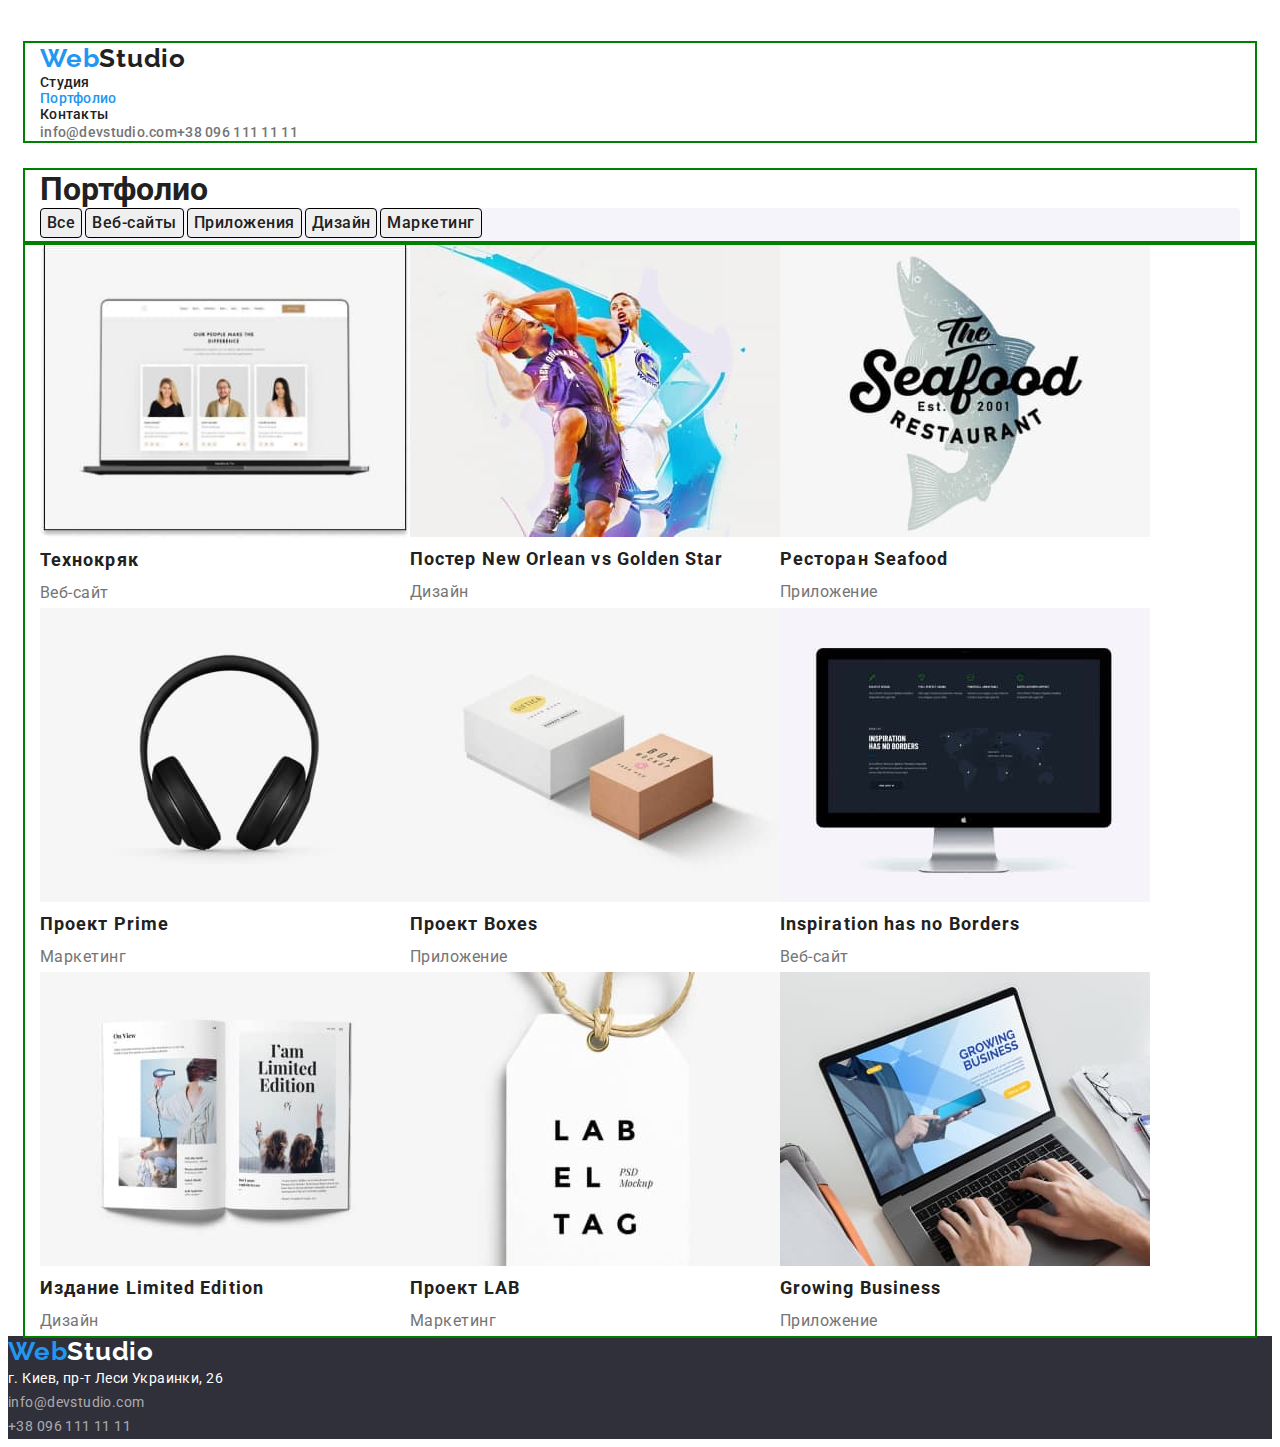
<file: portfolio.html>
<!DOCTYPE html>
<html lang="en">
<head>
    <meta charset="UTF-8">
    <meta http-equiv="X-UA-Compatible" content="IE=edge">
    <meta name="viewport" content="width=device-width, initial-scale=1.0">
    <title>Портфолио</title>
    <link rel="preconnect" href="https://fonts.googleapis.com">
<link rel="preconnect" href="https://fonts.gstatic.com" crossorigin>
<link href="https://fonts.googleapis.com/css2?family=Raleway:wght@400;700&family=Roboto:wght@400;500;700;900&display=swap" rel="stylesheet">
    <link href="./css/style.css" rel="stylesheet" />
</head>


<!-- Шапка: логотип, меню, контакты -->
<header class="header">
    <div class="container">
        <a class="header-logo" href="./index.html">Web<span class="header-logo-color">Studio</span></a>
        <nav class="header-nav">
            <ul class="nav-list">
                <li><a class="nav-btn" href="./index.html">Студия</a> </li>
                <li><a class="nav-btn current" href="./portfolio.html">Портфолио</a> </li>
                <li><a class="nav-btn" href="">Контакты</a> </li>
            </ul>
        </nav>

        <ul class="contact">
            <li><a class="header-contact" href="mailto:info@devstudio.com">info@devstudio.com</a></li>
            <li><a class="header-contact" href="tel:+380961111111">+38 096 111 11 11</a></li>
        </ul>
    </div>
</header>

<!-- Герой -->
<main> 
    <!-- Секция фильров -->
    <section>
        <div class="container">
    <h1>Портфолио</h1>
        <!-- этим кнопкам дать фон и цвет текста в обычном стостоянии + в состоянии hover/focus  -->
    <ul class="filter-list">
        <li><button class="filter-item" type="button">Все</button></li>  
        <li><button class="filter-item" type="button">Веб-сайты</button></li>      
        <li><button class="filter-item" type="button">Приложения</button></li>      
        <li><button class="filter-item" type="button">Дизайн</button></li>      
        <li><button class="filter-item" type="button">Маркетинг</button></li>   
    </ul>
        </div>
    </section>

    
    <!-- Примеры работ -->
    <section class="samples-section">
        <div class="container">
        <ul class="sample-item">
            <li> 
                <a class="sample-link" href="">
                <img src="./images/sample1.jpg" alt="пример разработки веб сайта" width="370">
                <h2>Технокряк</h2>
                <p>Веб-сайт</p>
                </a>
            </li>
            <li>
                <a class="sample-link" href="">
                <img src="./images/sample2.jpg" alt="Дизайн постера" width="370">
                <h2>Постер New Orlean vs Golden Star</h2>
                <p>Дизайн</p>
                </a>
            </li>
            <li>
                <a class="sample-link" href="">
                <img src="./images/sample3.jpg" alt="Дизайн приложения для ресторана морской кухни" width="370">
                <h2>Ресторан Seafood</h2>
                <p>Приложение</p>
                </a>
            </li>
            <li>
                <a class="sample-link" href="">
                <img src="./images/sample4.jpg" alt="Дизайн маркетингового оформления" width="370">
                <h2>Проект Prime</h2>
                <p>Маркетинг</p>
                </a>
            </li>
            <li>
                <a class="sample-link" href="">
                <img src="./images/sample5.jpg" alt="Дизайн упаковки" width="370">
                <h2>Проект Boxes</h2>
                <p>Приложение</p>
                </a>
            </li>
            <li>
                <a class="sample-link" href="">
                <img src="./images/sample6.jpg" alt="Дизайн веб сайта" width="370">
                <h2>Inspiration has no Borders</h2>
                <p>Веб-сайт</p>
                </a>
            </li>
            <li>
                <a class="sample-link" href="">
                <img src="./images/sample7.jpg" alt="Дизайн книги" width="370">
                <h2>Издание Limited Edition</h2>
                <p>Дизайн</p>
                </a>
            </li>
            <li>
                <a class="sample-link" href="">
                <img src="./images/sample8.jpg" alt="Дизайн логотпа" width="370">
                <h2>Проект LAB</h2>
                <p>Маркетинг</p>
                </a>
            </li>
            <li>
                <a class="sample-link" href="">
                <img src="./images/sample9.jpg" alt="Дизайн приложения">
                <h2>Growing Business</h2>
                <p>Приложение</p>
                </a>
            </li>
        </ul>
        </div>
    </section>


    
</main>

<!-- Footer -->

<Footer class="footer">
    <a class="footer-logo" href="./index.html">Web<span class="footer-logo-color">Studio</span></a>
    <address class="contact">
        <ul class="footer-item">
            <li>
                <a class="footer-address" href="https://goo.gl/maps/yusCDUmG67zQRd1Q9" target="_blank" rel="noopener noreferrer nofollow">г.
                    Киев, пр-т Леси Украинки, 26</a>
            </li>
            <li>
                <a class="footer-contact" href="mailto:info@devstudio.com">info@devstudio.com</a>
            </li>
            <li>
                <a class="footer-contact" href="tel:+380961111111">+38 096 111 11 11</a>
            </li>
        </ul>
    </address>
</Footer>

</body>
</html>
</file>
<file: css/style.css>
:root {
  --accent-bg-color: #2196f3;
  --main-text-color: #212121;
  --accent-text-color: #fff;
  --main-bg-color: #fff;
  --main-logo-color: #2196f3;
}

p, h1, h2, h3, h4, h5, h6 {
  margin: 0;
}

ul{
  margin: 0;
  padding: 0;
  list-style: none;
}

button {
  cursor: pointer;
}

.container {
  width: 1200px;
  padding-left: 15px;
  padding-right: 15px;
  margin: 0 auto;
  outline: 2px solid green;

}

.section {
  padding-top: 94px;
  padding-bottom: 94px;
}

body {
  background-color: #fff;
  color: #212121;
  font-family: "Roboto", sans-serif;
}

/* Шапка: логотип, меню, контакты */

.header {
  
  padding-top: 35px;
  padding-bottom: 29px;
}

.header-logo {
  font-family: "Raleway";
  font-weight: 700;
  font-style: normal;
  font-size: 26px;
  line-height: 1.19;
  letter-spacing: 0.03em;
  text-decoration: none;
  color: var(--main-logo-color);
}
.header-logo-color {
  color: #212121;
}

.nav-list {
font-weight: 500;
font-size: 14px;
line-height: 1,14;
letter-spacing: 0.02em;
list-style: none;
}
.nav-btn {
  text-decoration: none;
  color: var(--main-text-color);
}

.nav-list .nav-btn.current {
  color: #2196f3;
}

.nav-list :hover,
.nav-list :focus {
  color: #2196f3;
}



.contact {
  list-style: none;
display: flex;
}

.contact :hover,
.contact :focus {
  color: #2196f3;
}
.header-contact {
  font-weight: 500;
  font-size: 14px;
  line-height: 1.14;
  letter-spacing: 0.02em;
  color: #757575;
  text-decoration: none;
}

/* Герой */


.hero {
  background-color: #2f303a;
  text-align: center;
}
.hero-text {
  width: 696px;
  
  font-weight: 900;
  font-size: 44px;
  line-height: 1.36;
  text-align: center;
  letter-spacing: 0.06em;
  text-transform: uppercase;
  color: #ffffff;
  

}
.hero-btn {
 
  background: #2196f3;
  box-shadow: 0px 4px 4px rgba(0, 0, 0, 0.15);
  border-radius: 4px;
}
.hero-btn.text {
  font-weight: 700;
  font-size: 16px;
  line-height: 1.87;
  letter-spacing: 0.06em;
  color: #ffffff;
}

/* Features */

.features{
  
}
.features li h3 {
  list-style: none;
  text-transform: uppercase;
}

}


.features-title {
  font-weight: bold;
  font-size: 14px;
  line-height: 16px;
  letter-spacing: 0.03em;
  color: #212121;
}

.features p {
  font-size: 14px;
  line-height: 1.71;
  letter-spacing: 0.03em;
  color: #757575;
}


/* Чем мы занимаемся */
.works-title {
  font-weight: 700;
  font-size: 36px;
  line-height: 1,16;
  text-align: center;
  letter-spacing: 0.03em;
  color: var(--main-text-color);
  }
.works-img {
  list-style: none;
  display: flex;
}

/* Команда */
.team {
  background: #f5f4fa;
  text-align: center;
}
.team-title {
font-family: Roboto;
font-style: normal;
font-weight: 700;
font-size: 36px;
line-height: 1.16;
text-align: center;
letter-spacing: 0.03em;
color: var(--main-text-color);
}
.team-person {
  list-style: none;
  display: flex;
}

.team-person h3 {
  font-family: inherit;
  font-weight: 500;
  font-size: 16px;
  line-height: 1.18;
  text-align: center;
  letter-spacing: 0.03em;
  color: var(--main-text-color);
}   

.team-person p {
  font-size: 16px;
  line-height: 1.18;
  text-align: center;
  letter-spacing: 0.03em;
  color: #757575;
}




/* Секция фильров */
.filter-list {
  background: #f5f4fa;
  border-radius: 4px;
  list-style: none;
  display: flex;
}

.filter-item {
  font-family: inherit;
  font-weight: 500;
  font-size: 16px;
  line-height: 1.62;
  text-align: center;
  letter-spacing: 0.03em;
  color: var(--main-text-color);
  cursor: pointer;
  border: 1px solid black;
  border-radius: 4px;
  margin-right: 3px;
  margin-bottom: 5px;
}

.filter-list :hover {
  background-color: var(--accent-bg-color);
  color: var(--accent-text-color);
}
.filter-list :focus {
  background-color: var(--accent-bg-color);
  color: var(--accent-text-color);
}

/* Примеры работ */

.samples-section li h2 {
  font-weight: 700;
  font-size: 18px;
  line-height: 2;
  letter-spacing: 0.06em;
  text-align: left;
  color: #212121;

}
.samples-section li p {
  font-size: 16px;
  line-height: 1.87;
  letter-spacing: 0.03em;
  color: #757575;
  text-align: left;
}
.sample-item {
  list-style: none;
  display: flex;
  flex-wrap: wrap;
}

.sample-link {
  text-decoration: none;
}

/* Footer */
.footer {
  background-color: #2f303a;
}

.footer-logo {
  font-family: "Raleway";
  font-weight: 700;
  font-size: 26px;
  line-height: 1.19;
  letter-spacing: 0.03em;
  color: var(--main-logo-color);
  text-decoration: none;
}
.footer-logo-color {
  color: #fff;
}

.footer-address {
  font-style: normal;
  font-weight: normal;
  font-size: 14px;
  line-height: 1.71;
  letter-spacing: 0.03em;
  color: #ffffff;
  text-decoration: none;
}

.footer-contact {
  font-style: normal;
  font-size: 14px;
  line-height: 1.71;
  letter-spacing: 0.03em;
  color: rgba(255, 255, 255, 0.6);
  text-decoration: none;
}
.footer-item {
  list-style: none;
}
</file>
